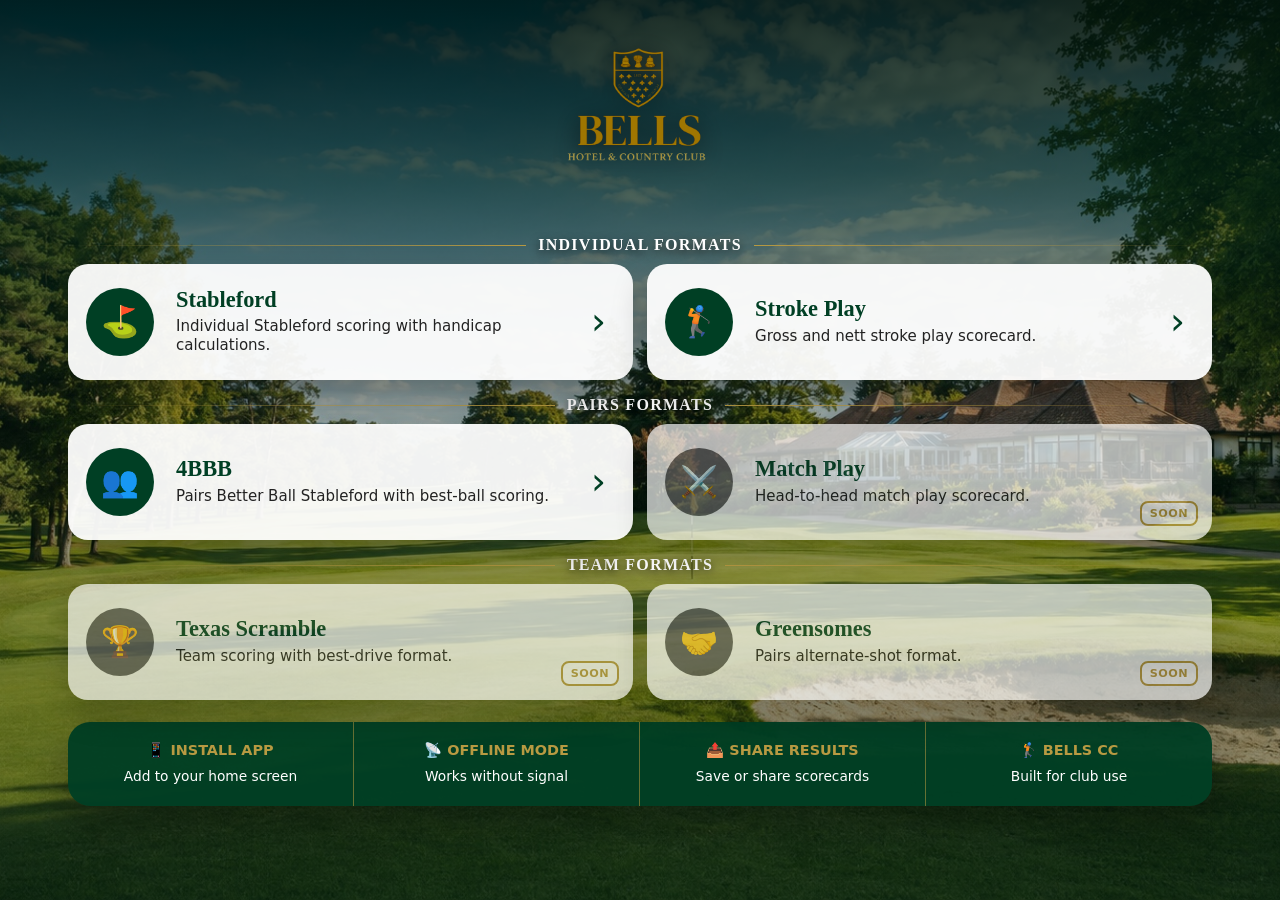
<file: index.html>
<!DOCTYPE html>
<html lang="en">
<head>
    <meta charset="UTF-8" />
    <meta name="viewport" content="width=device-width, initial-scale=1.0" />

    <title>Bells Golf App</title>

    <link rel="stylesheet" href="styles/main.css" />
    <link rel="manifest" href="manifest.json" />
    <meta name="theme-color" content="#003f24" />
    <link rel="apple-touch-icon" href="assets/Icon.PNG" />
</head>

<body>
    <main class="home-container">
        <header class="hero-home">
            <img src="assets/bells-logo.PNG" alt="Bells Hotel and Country Club logo" class="home-logo" 
                />
        
        </header>

        <section class="format-section">
            <h2>Individual Formats</h2>

            <div class="menu-grid">
                <a href="stableford.html" class="menu-card">
                    <div class="icon-badge">⛳</div>

                    <div class="card-content">
                        <h3>Stableford</h3>
                        <p>Individual Stableford scoring with handicap calculations.</p>
                    </div>

                    <div class="chevron">›</div>
                </a>

                <a href="strokeplay.html" class="menu-card">
                    <div class="icon-badge">🏌️</div>

                    <div class="card-content">
                        <h3>Stroke Play</h3>
                        <p>Gross and nett stroke play scorecard.</p>
                    </div>

                    <div class="chevron">›</div>
                </a>
            </div>
        </section>

        <section class="format-section">
            <h2>Pairs Formats</h2>

            <div class="menu-grid">
                <a href="fourbbb.html" class="menu-card">
                    <div class="icon-badge">👥</div>

                    <div class="card-content">
                        <h3>4BBB</h3>
                        <p>Pairs Better Ball Stableford with best-ball scoring.</p>
                    </div>

                    <div class="chevron">›</div>
                </a>

                <a href="#" class="menu-card disabled-card">
                    <div class="icon-badge muted">⚔️</div>

                    <div class="card-content">
                        <h3>Match Play</h3>
                        <p>Head-to-head match play scorecard.</p>
                    </div>

                    <span class="soon-badge">Soon</span>
                </a>
            </div>
        </section>

        <section class="format-section">
            <h2>Team Formats</h2>

            <div class="menu-grid">
                <a href="#" class="menu-card disabled-card">
                    <div class="icon-badge muted">🏆</div>

                    <div class="card-content">
                        <h3>Texas Scramble</h3>
                        <p>Team scoring with best-drive format.</p>
                    </div>

                    <span class="soon-badge">Soon</span>
                </a>

                <a href="#" class="menu-card disabled-card">
                    <div class="icon-badge muted">🤝</div>

                    <div class="card-content">
                        <h3>Greensomes</h3>
                        <p>Pairs alternate-shot format.</p>
                    </div>

                    <span class="soon-badge">Soon</span>
                </a>
            </div>
        </section>

        <section class="feature-bar">
            <div>
                <strong>📱 Install App</strong>
                <span>Add to your home screen</span>
            </div>

            <div>
                <strong>📡 Offline Mode</strong>
                <span>Works without signal</span>
            </div>

            <div>
    <strong>📤 Share Results</strong>
    <span>Save or share scorecards</span>
</div>

            <div>
                <strong>🏌️ Bells CC</strong>
                <span>Built for club use</span>
            </div>
        </section>
    </main>

    <script>
        if ("serviceWorker" in navigator) {
            navigator.serviceWorker.register("service-worker.js");
        }
    </script>
</body>
</html>
</file>
<file: styles/main.css>
:root {
    --green: #003f24;
    --green-light: #0d5c38;
    --gold: #b89a42;
    --paper: rgba(255, 255, 255, 0.94);
    --text: #10251b;
    --muted: #555;
}

* {
    box-sizing: border-box;
}

body {
    margin: 0;
    min-height: 100vh;
    font-family: Georgia, "Times New Roman", serif;
    color: var(--text);
    background:
        linear-gradient(
            to bottom,
            rgba(0, 20, 12, 0.88) 0%,
            rgba(0, 35, 20, 0.70) 20%,
            rgba(0, 35, 20, 0.30) 45%,
            rgba(0, 35, 20, 0.45) 100%
        ),
        url("../assets/course-bg.JPG");
    background-size: cover;
    background-position: center;
    background-attachment: fixed;
}

.home-container {
    max-width: 1180px;
    margin: 0 auto;
    padding: 18px;
}

.hero-home {
    text-align: center;
    margin-bottom: 18px;
    padding: 8px 12px 4px;
    background: transparent;
    box-shadow: none;
}

.home-logo {
    max-width: 270px;
    width: 72%;
    height: auto;
    display: block;
    margin: 0 auto 8px;
    filter:
        drop-shadow(0 4px 12px rgba(0, 0, 0, 0.7))
        contrast(1.08)
        saturate(1.1);
}

.hero-home h1,
.title-rule {
    display: none;
}

.hero-home p {
    margin: 0;
    color: white;
    font-size: 1.05rem;
    letter-spacing: 0.03em;
    text-shadow: 0 3px 12px rgba(0, 0, 0, 0.8);
}

.format-section {
    margin-bottom: 16px;
}

.format-section h2 {
    display: flex;
    align-items: center;
    gap: 12px;
    margin: 0 0 10px;
    color: white;
    text-transform: uppercase;
    letter-spacing: 0.08em;
    font-size: 1rem;
    text-shadow: 0 3px 10px rgba(0, 0, 0, 0.75);
}

.format-section h2::before,
.format-section h2::after {
    content: "";
    height: 1px;
    flex: 1;
    background: linear-gradient(90deg, transparent, var(--gold));
}

.format-section h2::after {
    background: linear-gradient(90deg, var(--gold), transparent);
}

.menu-grid {
    display: grid;
    grid-template-columns: repeat(2, 1fr);
    gap: 14px;
}

.menu-card {
    position: relative;
    display: grid;
    grid-template-columns: 76px 1fr 24px;
    align-items: center;
    gap: 14px;
    min-height: 116px;
    padding: 18px;
    border-radius: 20px;
    background: rgba(255, 255, 255, 0.94);
    color: inherit;
    text-decoration: none;
    box-shadow: 0 16px 34px rgba(0, 0, 0, 0.28);
    overflow: hidden;
    transition: transform 0.2s ease, box-shadow 0.2s ease;
}

.menu-card::before {
   display: none;
}

.menu-card:hover {
    transform: translateY(-3px);
    box-shadow: 0 22px 44px rgba(0, 0, 0, 0.36);
}

.icon-badge {
    display: grid;
    place-items: center;
    width: 68px;
    height: 68px;
    border-radius: 50%;
    background: var(--green);
    color: white;
    font-size: 1.9rem;
    line-height: 1;
}

.icon-badge.muted {
    background: #5f5f5f;
}

.card-content h3 {
    margin: 0 0 6px;
    color: var(--green);
    font-size: 1.4rem;
    line-height: 1;
}

.card-content p {
    margin: 0;
    color: #222;
    font-family: system-ui, -apple-system, BlinkMacSystemFont, "Segoe UI", sans-serif;
    font-size: 0.94rem;
    line-height: 1.28;
}

.chevron {
    color: var(--green);
    font-size: 2.35rem;
    font-family: system-ui, sans-serif;
    line-height: 1;
}

.disabled-card {
    opacity: 0.72;
    pointer-events: none;
}

.soon-badge {
    position: absolute;
    right: 14px;
    bottom: 14px;
    border: 2px solid var(--gold);
    color: var(--gold);
    border-radius: 8px;
    padding: 4px 8px;
    text-transform: uppercase;
    font-family: system-ui, sans-serif;
    font-weight: 800;
    font-size: 0.7rem;
    letter-spacing: 0.04em;
    background: rgba(255, 255, 255, 0.7);
}

.feature-bar {
    display: grid;
    grid-template-columns: repeat(4, 1fr);
    gap: 0;
    margin-top: 22px;
    border-radius: 22px;
    overflow: hidden;
    background: rgba(0, 63, 36, 0.96);
    color: white;
    box-shadow: 0 18px 45px rgba(0, 0, 0, 0.34);
}

.feature-bar div {
    padding: 20px 16px;
    text-align: center;
    border-right: 1px solid rgba(184, 154, 66, 0.55);
}

.feature-bar div:last-child {
    border-right: none;
}

.feature-bar strong {
    display: block;
    margin-bottom: 8px;
    color: var(--gold);
    text-transform: uppercase;
    font-family: system-ui, sans-serif;
    font-size: 0.9rem;
}

.feature-bar span {
    display: block;
    font-family: system-ui, sans-serif;
    font-size: 0.86rem;
    line-height: 1.35;
}

@media (max-width: 760px) {
    body {
        background-attachment: scroll;
    }

    .home-container {
        padding: 10px;
    }

    .hero-home {
        padding: 4px 8px 2px;
        margin-bottom: 12px;
    }

    .home-logo {
        max-width: 230px;
        width: 76%;
        margin-bottom: 6px;
    }

    .hero-home p {
        font-size: 0.82rem;
        line-height: 1.25;
    }

    .format-section {
        margin-bottom: 12px;
    }

    .format-section h2 {
        font-size: 0.78rem;
        margin-bottom: 8px;
        gap: 8px;
    }

    .menu-grid {
        grid-template-columns: repeat(2, 1fr);
        gap: 9px;
    }

    .menu-card {
        display: grid;
        grid-template-columns: 46px 1fr 14px;
        gap: 9px;
        min-height: 112px;
        padding: 11px;
        border-radius: 16px;
    }

    .menu-card::before {
        display: none;
    }

    .icon-badge {
        width: 42px;
        height: 42px;
        font-size: 1.2rem;
    }

    .card-content h3 {
        font-size: 1rem;
        margin-bottom: 5px;
    }

    .card-content p {
        font-size: 0.68rem;
        line-height: 1.2;
    }

    .chevron {
        font-size: 1.45rem;
    }

    .soon-badge {
        right: 8px;
        bottom: 8px;
        font-size: 0.55rem;
        padding: 2px 5px;
        border-radius: 6px;
    }

    .feature-bar {
        grid-template-columns: repeat(4, 1fr);
        border-radius: 16px;
        margin-top: 14px;
    }

    .feature-bar div {
        padding: 10px 5px;
    }

    .feature-bar strong {
        font-size: 0.58rem;
        margin-bottom: 4px;
    }

    .feature-bar span {
        font-size: 0.55rem;
        line-height: 1.25;
    }
}
</file>
